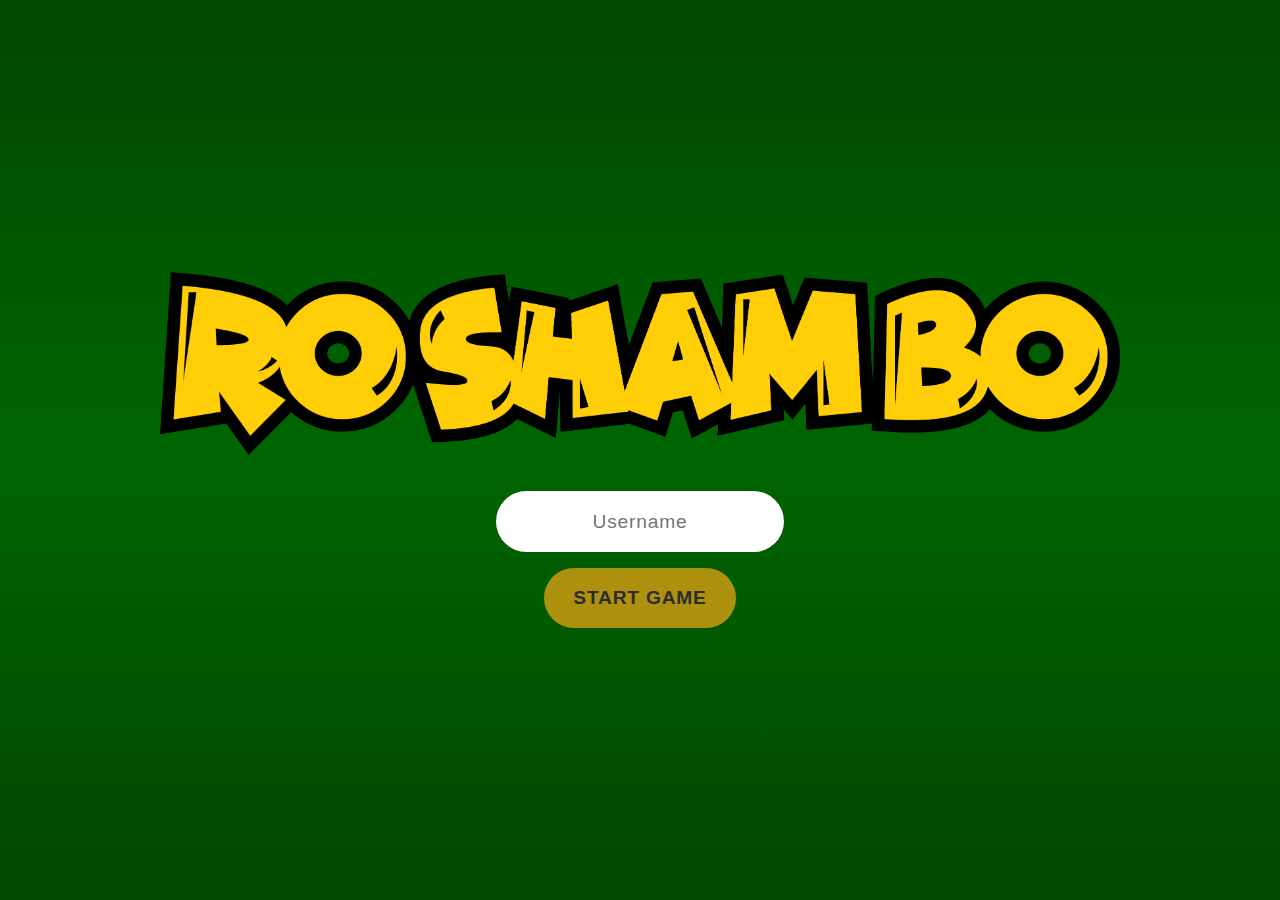
<file: index.html>
<!DOCTYPE html>
<html lang="en">

<head>
    <meta charset="UTF-8">
    <meta http-equiv="X-UA-Compatible" content="IE=edge">
    <meta name="viewport" content="width=device-width, initial-scale=1.0">
    <link rel="stylesheet" href="css/main.css">
    <title>Ro-Sham-Bo Game</title>
    <script src="js/main.js" defer></script>
</head>

<body>
    <div class="m-container">
        <div class="m-game-logo-container">
            <img class="m-game-logo" src="images/roshambo-logo.png" alt="roshambo logo">
        </div>
        <div class="m-game-input-container">
            <input class="m-text-box" type="text" id="username" name="username" placeholder="Username" required minlength="4" maxlength="12">
            <button class="m-game-button" id="start-button">START GAME</button>
        </div>
    </div>
</body>

</html>
</file>
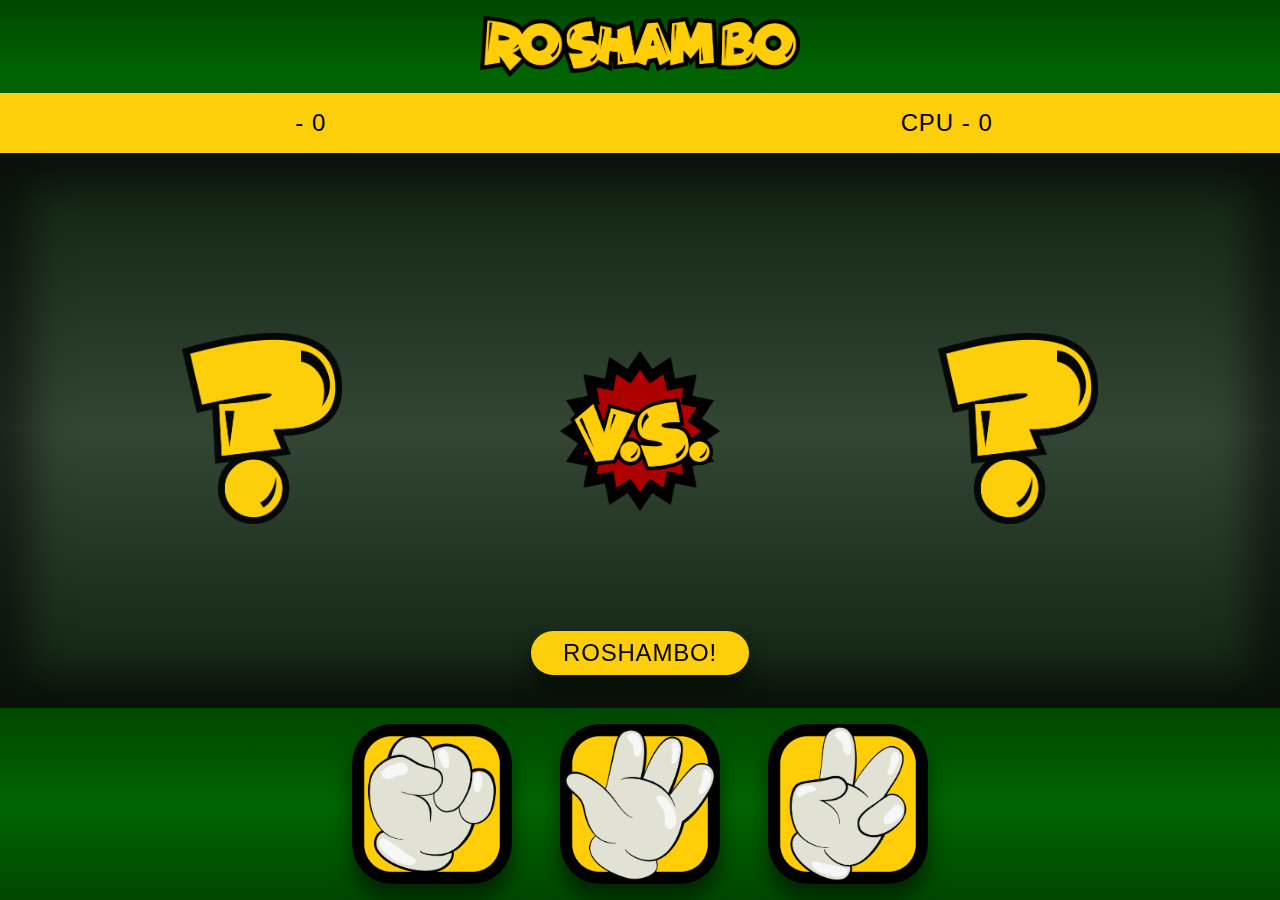
<file: game.html>
<!DOCTYPE html>
<html lang="en">

<head>
    <meta charset="UTF-8">
    <meta http-equiv="X-UA-Compatible" content="IE=edge">
    <meta name="viewport" content="width=device-width, initial-scale=1.0">
    <link rel="stylesheet" href="css/game-styles.css">
    <title>Ro-Sham-Bo Game</title>
    <script src="js/game-script.js" defer></script>
</head>

<body>
    <div class="g-header-container">
        <div class="g-logo-container">
            <img class="g-game-logo" src="images/roshambo-logo.png" alt="roshambo-logo">
        </div>
        <div class="g-score-board">
            <div class="g-player-score-board">
                <div id="player-name">PLAYER</div>
                <span>-</span>
                <div id="player-score-board">0</div>
            </div>
            <div class="g-cpu-score-board">
                <div>CPU</div>
                <span>-</span>
                <div id="cpu-score-board">0</div>
            </div>
        </div>
    </div>

    <div class="g-content-container">
        <div class="g-game-container">
            <div class="g-player-container">
                <div class="g-game-pick-container bounce-in-left" id="player-pick-container">
                    <img class="g-question-mark-image" id="player-pick" src="images/question-mark.png" alt="player pick">
                </div>
            </div>
            <div class="g-vs-image-container">
                <img class="g-versus-image" src="images/versus.png" alt="versus">
            </div>
            <div class="g-cpu-container">
                <div class="g-game-pick-container bounce-in-right" id="cpu-pick-container">
                    <img class="g-question-mark-image" id="cpu-pick" src="images/question-mark.png" alt="cpu pick">
                </div>
            </div>
        </div>
        <div class="g-status-board bounce-up" id="status-board">
            <div id="status-message">ROSHAMBO!</div>
        </div>
    </div>

    <div class="g-footer-container">
        <div class="g-game-button-container game-main-button" id="rock">
            <div class="g-game-button">
                <img class="g-game-button-image" src="images/rock-left.png" alt="rock player">
            </div>
        </div>
        <div class="g-game-button-container game-main-button" id="paper">
            <div class="g-game-button">
                <img class="g-game-button-image" src="images/paper-left.png" alt="paper player">
            </div>
        </div>
        <div class="g-game-button-container game-main-button" id="scissors">
            <div class="g-game-button">
                <img class="g-game-button-image" src="images/scissors-left.png" alt="scissors player">
            </div>
        </div>
    </div>

    <div class="g-alert-modal" id="alert-modal">
        <div class="modal-content">
            <p id="modal-text"></p>
            <button class="g-play-again-button" id="play-again">PLAY AGAIN</button>
        </div>
    </div>
</body>

</html>
</file>
<file: css/main.css>
* {
    margin: 0;
    padding: 0;
    box-sizing: border-box;
    font-family: Impact, Haettenschweiler, 'Arial Narrow Bold', sans-serif;
    letter-spacing: 0.05rem;
}

body {
    height: 100vh;
    background-image: linear-gradient(#004700, #006600, #004700);
}

.m-container {
    display: flex;
    flex-direction: column;
    justify-content: center;
    align-items: center;
    gap: 2rem;
    padding: 2rem;
    height: 100%;
}

.m-game-input-container {
    display: flex;
    flex-direction: column;
    align-items: center;
    gap: 1rem;
}

.m-game-logo {
    width: 100%;
    max-width: 60rem;
    object-fit: contain;
}

.m-text-box {
    font-size: 1.2rem;
    text-align: center;
    outline: none;
    border: 0;
    border-radius: 2rem;
    width: 100%;
    min-width: 18rem;
    max-width: 20rem;
    padding: 1.2rem;
}

.m-game-button {
    font-size: 1.2rem;
    font-weight: 600;
    text-align: center;
    outline: none;
    border: 0;
    border-radius: 2rem;
    width: 12rem;
    max-width: 18rem;
    padding: 1.2rem;
    background-color: #fdcf0b;
    color: #2c2c2c;
}

.m-game-button:hover {
    background-color: #ad900e;
}

.m-game-button:disabled {
    background-color: #ad900e;
}
</file>
<file: css/game-styles.css>
* {
    padding: 0;
    margin: 0;
    box-sizing: border-box;
    font-family: Impact, Haettenschweiler, 'Arial Narrow Bold', sans-serif;
    letter-spacing: 0.05rem;
}

body {
    height: 100vh;
    margin: 0;
    overflow: hidden;
    display: flex;
    flex-direction: column;
}

.g-content-container {
    flex: 4;
    display: flex;
    flex-direction: column;
    align-items: center;
    justify-content: center;
    padding: 1rem;
    background-image: linear-gradient(#0f220f, #334633, #0f220f);
    box-shadow: inset 0px 0px 40px 30px rgba(0, 0, 0, 0.500);
    overflow: hidden;
}

.g-score-board {
    display: flex;
    justify-content: space-around;
    background-color: #fdcf0b;
    padding: 1rem 0;
}

.g-score-board,
.g-status-board {
    font-size: 1.5rem;
    text-align: center;
    color: #000000;
}

.g-status-board {
    bottom: 25%;
    position: fixed;
    border-radius: 2rem;
    color: #000000;
    background-color: #fdcf0b;
    box-shadow: 0px 15px 20px rgba(0, 0, 0, 0.500);
    max-width: 80%;
    padding: 0.5rem 2rem;
}

.g-player-score-board,
.g-cpu-score-board {
    display: flex;
    gap: 0.5rem;
}

.g-game-container {
    flex: 1;
    display: flex;
    flex-direction: row;
    width: 100%;
}

.g-cpu-container,
.g-vs-image-container,
.g-player-container {
    display: flex;
    justify-content: center;
    align-items: center;
    padding: 1rem;
}

.g-cpu-container {
    flex: 2;
}

.g-vs-image-container {
    flex: 1;
}

.g-player-container {
    flex: 2;
}

.g-versus-image,
.g-question-mark-image {
    width: 100%;
    max-width: 10rem;
    object-fit: contain;
}

.g-game-logo {
    width: 100%;
    max-width: 20rem;
    object-fit: contain;
}

.g-header-container,
.g-footer-container {
    background-image: linear-gradient(#004700, #006600, #004700);
}

.g-logo-container {
    flex: 1;
    display: flex;
    justify-content: center;
    padding: 1rem;
}

.g-footer-container {
    display: flex;
    flex: 1;
    justify-content: center;
    align-items: center;
    gap: 1rem;
}

.g-game-button-container {
    flex: 1;
    display: flex;
    justify-content: center;
    max-width: 12rem;
}

.g-game-button {
    display: flex;
    flex-direction: column;
    align-items: center;
    gap: 1rem;
    padding: 1rem;

}

.g-game-button-image {
    width: 100%;
    max-width: 10rem;
    object-fit: contain;
    border-radius: 25%;
    box-shadow: 0px 15px 20px rgba(0, 0, 0, 0.500);
}

.g-game-button-image:hover {
    animation: button-animation 1s ease;
}

.g-alert-modal {
    display: none;
    text-align: center;
    position: fixed;
    z-index: 1;
    width: 100vw;
    height: 100vh;
    padding: 2rem;
    background-color: rgba(0, 0, 0, 0.500);
    animation: fade-in 0.5s ease;
}

.modal-content {
    display: flex;
    justify-content: center;
    align-items: center;
    flex-direction: column;
    gap: 1rem;
    width: 25rem;
    font-size: 2rem;
    margin: auto;
    padding: 2rem;
    background-color: #fefefe;
    border-radius: 2rem;
    box-shadow: 0px 15px 20px rgba(0, 0, 0, 0.500);
}

.g-play-again-button {
    font-size: 1.2rem;
    font-weight: 500;
    text-align: center;
    outline: none;
    border: 0;
    border-radius: 2rem;
    width: 12rem;
    max-width: 18rem;
    padding: 1.2rem;
    background-color: #1200b8;
    color: #ffffff;
}

.g-play-again-button:hover {
    background-color: #080055;
}

.bounce-up {
    animation: bounce-up 0.3s ease;
}

.bounce-in {
    animation: bounce-in 0.8s ease;
}

.bounce-in-right {
    animation: bounce-in-right 0.3s ease;
}

.bounce-in-left {
    animation: bounce-in-left 0.3s ease;
}

@keyframes button-animation {
    30% {
        transform: scale(1.2);
    }

    40%,
    60% {
        transform: rotate(-20deg) scale(1.2);
    }

    50% {
        transform: rotate(20deg) scale(1.2);
    }

    70% {
        transform: rotate(0deg) scale(1.2);
    }

    100% {
        transform: scale(1);
    }
}

@keyframes bounce-up {
    0% {
        opacity: 0;
        transform: translateY(30px);
    }

    60% {
        opacity: 1;
        transform: translateY(-20px);
    }

    80% {
        transform: translateY(5px);
    }

    100% {
        transform: translateY(0);
    }
}

@keyframes fade-in {
    from {
        opacity: 0;
    }

    to {
        opacity: 1;
    }
}

@keyframes bounce-in {
    0% {
        opacity: 0;
        transform: scale(.3);
    }

    50% {
        opacity: 1;
        transform: scale(3);
    }

    70% {
        transform: scale(.9);
    }

    100% {
        transform: scale(1);
    }
}

@keyframes bounce-in-right {
    0% {
        opacity: 0;
        transform: translateX(2000px);
    }

    60% {
        opacity: 1;
        transform: translateX(-30px);
    }

    80% {
        transform: translateX(10px);
    }

    100% {
        transform: translateX(0);
    }
}

@keyframes bounce-in-left {
    0% {
       opacity: 0;
       transform: translateX(-2000px);
    }
    60% {
       opacity: 1;
       transform: translateX(30px);
    }
    80% {
       transform: translateX(-10px);
    }
    100% {
       transform: translateX(0);
    }
 }
</file>
